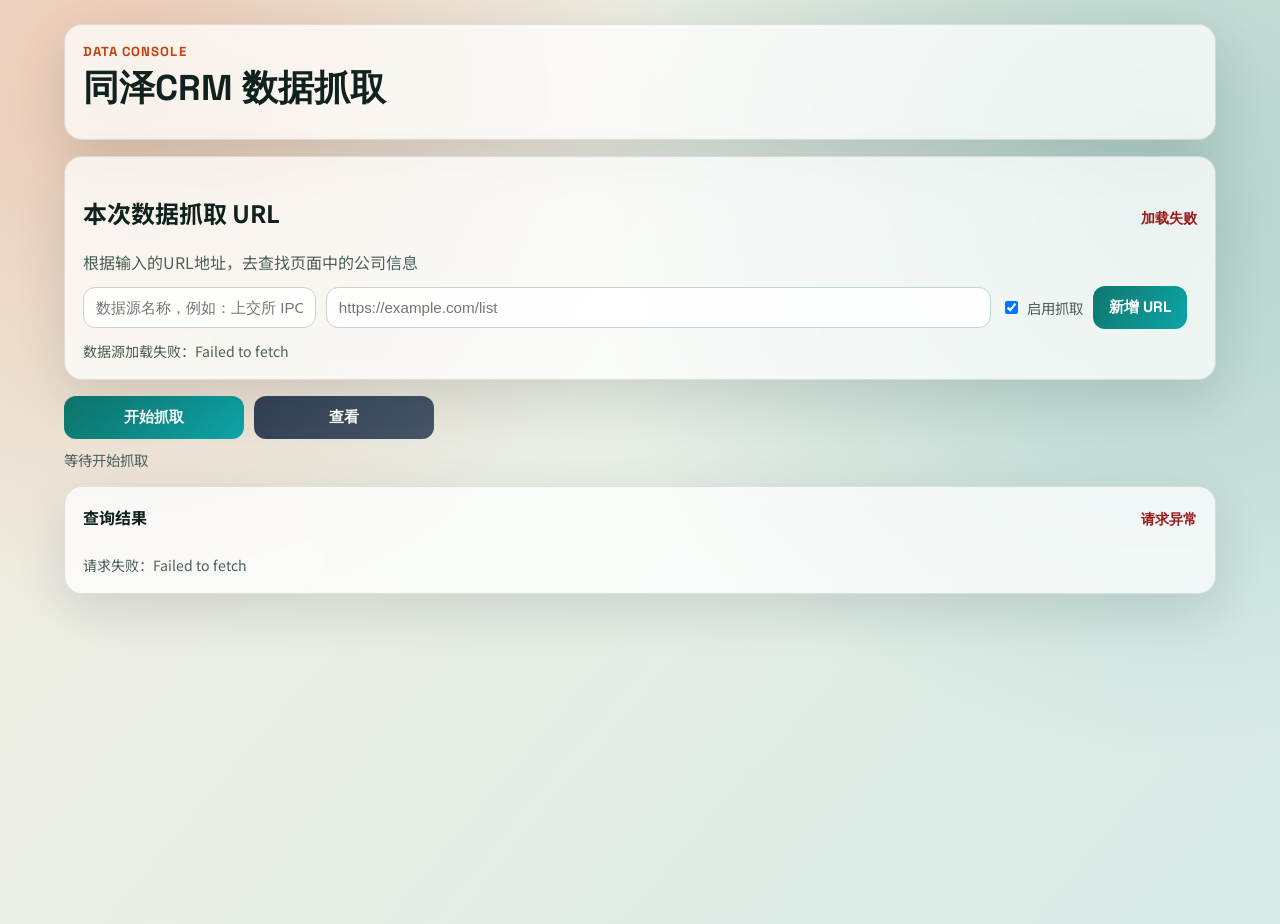
<file: url-data-ui/index.html>
<!doctype html>
<html lang="zh-CN">
  <head>
    <meta charset="UTF-8" />
    <meta name="viewport" content="width=device-width, initial-scale=1.0" />
    <title>同泽CRM 数据抓取</title>
    <link rel="preconnect" href="https://fonts.googleapis.com" />
    <link rel="preconnect" href="https://fonts.gstatic.com" crossorigin />
    <link
      href="https://fonts.googleapis.com/css2?family=Space+Grotesk:wght@400;600;700&family=Noto+Sans+SC:wght@400;500;700&display=swap"
      rel="stylesheet"
    />
    <link rel="stylesheet" href="./styles.css" />
  </head>
  <body>
    <main class="page">
      <section class="panel hero">
        <p class="kicker">Data Console</p>
        <h1>同泽CRM 数据抓取</h1>
      </section>
      <section class="panel source-panel">
        <div class="result-head">
          <h2>本次数据抓取 URL</h2>
          <span id="sourceStatusText" class="status"></span>
        </div>
        <p class="subtitle">根据输入的URL地址，去查找页面中的公司信息</p>
        <form id="sourceForm" class="source-form">
          <input id="sourceName" type="text" maxlength="128" placeholder="数据源名称，例如：上交所 IPO" required />
          <input id="sourceUrl" type="url" maxlength="2048" placeholder="https://example.com/list" required />
          <label class="source-active"><input id="sourceActive" type="checkbox" checked /> 启用抓取</label>
          <button id="sourceSaveBtn" type="submit">新增 URL</button>
          <button id="sourceCancelBtn" type="button" class="secondary-btn" hidden>取消编辑</button>
        </form>
        <div id="sourceList" class="source-list"><p class="empty">正在加载数据源...</p></div>
      </section>
      <div class="actions-row">
        <button id="startQueryBtn" type="button">开始抓取</button>
        <button id="queryBtn" type="button">查看</button>
      </div>
      <p id="fetchProgressText" class="fetch-progress" aria-live="polite">等待开始抓取</p>
      <section class="panel result">
        <div class="result-head">
          <h2>查询结果</h2>
          <span id="statusText" class="status">等待查询</span>
        </div>
        <div id="resultTables" class="result-tables"></div>
      </section>
    </main>

    <script src="./app.js"></script>
  </body>
</html>
</file>
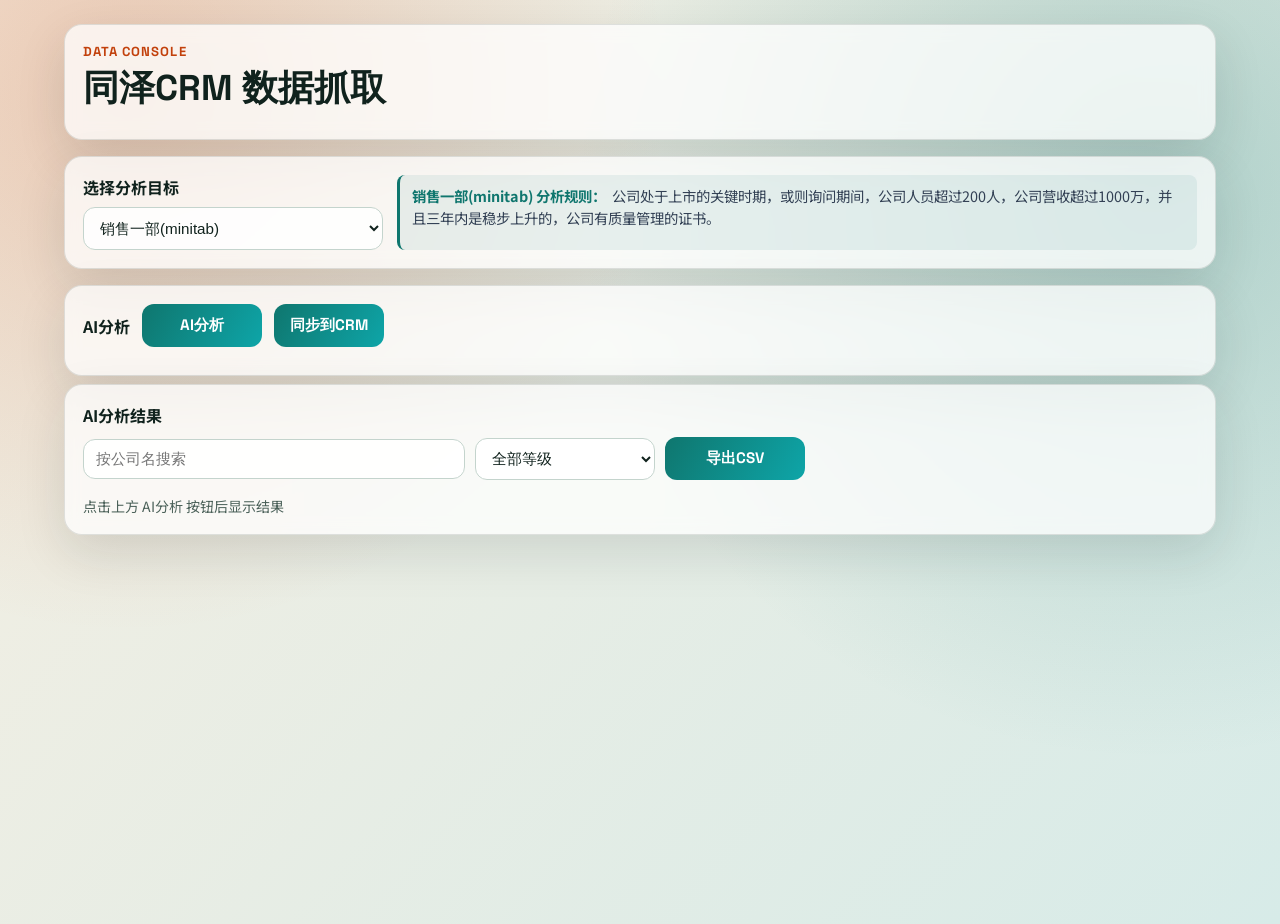
<file: url-data-ui/result.html>
<!doctype html>
<html lang="zh-CN">
  <head>
    <meta charset="UTF-8" />
    <meta name="viewport" content="width=device-width, initial-scale=1.0" />
    <title>同泽CRM 数据抓取</title>
    <link rel="preconnect" href="https://fonts.googleapis.com" />
    <link rel="preconnect" href="https://fonts.gstatic.com" crossorigin />
    <link
      href="https://fonts.googleapis.com/css2?family=Space+Grotesk:wght@400;600;700&family=Noto+Sans+SC:wght@400;500;700&display=swap"
      rel="stylesheet"
    />
    <link rel="stylesheet" href="./styles.css" />
  </head>
  <body>
    <main class="page">
      <section class="panel hero">
        <p class="kicker">Data Console</p>
        <h1>同泽CRM 数据抓取</h1>
      </section>

      <section class="panel analysis-target-panel">
        <div class="analysis-target-head">
          <label for="analysisTargetSelect">选择分析目标</label>
          <select id="analysisTargetSelect" class="analysis-target-select">
            <option value="销售一部(minitab)">销售一部(minitab)</option>
            <option value="销售一部(WPS)">销售一部(WPS)</option>
            <option value="销售一部(office)">销售一部(office)</option>
            <option value="销售一部(workbuddy)">销售一部(workbuddy)</option>
            <option value="销售二部(minitab)">销售二部(minitab)</option>
            <option value="销售二部(WPS)">销售二部(WPS)</option>
            <option value="销售二部(office)">销售二部(office)</option>
            <option value="销售二部(workbuddy)">销售二部(workbuddy)</option>
          </select>
        </div>
        <div id="analysisRuleText" class="analysis-rule" aria-live="polite"></div>
      </section>

      <section class="panel ai-toolbar">
        <div class="ai-toolbar-inner">
          <h2>AI分析</h2>
          <button id="aiAnalyzeBtn" type="button">AI分析</button>
          <button id="syncToCrmBtn" type="button">同步到CRM</button>
          <span id="aiStatusText" class="status"></span>
        </div>
        <p id="aiRunHint" class="ai-run-hint"></p>
      </section>

      <section class="panel ai-result compact-ai-result">
        <h2>AI分析结果</h2>
        <div class="ai-result-controls">
          <input id="aiCompanySearch" class="ai-filter-input" type="text" placeholder="按公司名搜索" />
          <select id="aiGradeFilter" class="ai-filter-select">
            <option value="ALL">全部等级</option>
            <option value="A">A级</option>
            <option value="B">B级</option>
            <option value="C">C级</option>
            <option value="D">D级</option>
          </select>
          <button id="aiExportCsvBtn" type="button" class="ai-export-btn">导出CSV</button>
          <span id="aiFilterSummary" class="ai-filter-summary"></span>
        </div>
        <div id="aiResultBoard" class="ai-result-board">
          <p class="empty">点击上方 AI分析 按钮后显示结果</p>
        </div>
      </section>

    </main>

    <script src="./result.js"></script>
  </body>
</html>
</file>
<file: url-data-ui/styles.css>
:root {
  --bg-1: #f6efe2;
  --bg-2: #d7ebe8;
  --ink: #10221d;
  --muted: #4b6159;
  --card: rgba(255, 255, 255, 0.74);
  --card-border: rgba(16, 34, 29, 0.12);
  --accent: #0f766e;
  --accent-2: #c2410c;
  --ok: #166534;
  --err: #991b1b;
  --shadow: 0 18px 50px rgba(16, 34, 29, 0.12);
}

* {
  box-sizing: border-box;
}

body {
  margin: 0;
  min-height: 100vh;
  font-family: "Noto Sans SC", sans-serif;
  color: var(--ink);
  background:
    radial-gradient(circle at 10% 10%, rgba(194, 65, 12, 0.22) 0, rgba(194, 65, 12, 0) 38%),
    radial-gradient(circle at 90% 20%, rgba(15, 118, 110, 0.24) 0, rgba(15, 118, 110, 0) 42%),
    linear-gradient(130deg, var(--bg-1), var(--bg-2));
}

.page {
  width: 90vw;
  max-width: 1800px;
  margin: 24px auto 42px;
  display: grid;
  gap: 16px;
}

.panel {
  background: var(--card);
  border: 1px solid var(--card-border);
  border-radius: 18px;
  backdrop-filter: blur(8px);
  box-shadow: var(--shadow);
  padding: 18px;
}

.hero h1 {
  margin: 4px 0 8px;
  font-family: "Space Grotesk", sans-serif;
  font-size: clamp(1.6rem, 2.8vw, 2.4rem);
}

.kicker {
  margin: 0;
  font-family: "Space Grotesk", sans-serif;
  letter-spacing: 0.08em;
  text-transform: uppercase;
  color: var(--accent-2);
  font-weight: 700;
  font-size: 0.82rem;
}

.subtitle {
  margin: 0;
  color: var(--muted);
}

.query-box label,
.current-url h2,
.result h2 {
  margin: 0 0 10px;
  font-size: 1rem;
}

.input-grid {
  display: grid;
  grid-template-columns: 260px 1fr auto;
  gap: 10px;
}

select,
input {
  width: 100%;
  border: 1px solid #c4d4cd;
  border-radius: 12px;
  padding: 11px 12px;
  font-size: 0.95rem;
  color: var(--ink);
  background: rgba(255, 255, 255, 0.84);
}

input:disabled {
  background: rgba(226, 232, 229, 0.72);
  color: #71857e;
}

select:focus,
input:focus {
  outline: 2px solid rgba(15, 118, 110, 0.24);
  border-color: var(--accent);
}

button {
  border: 0;
  border-radius: 12px;
  padding: 11px 16px;
  font-size: 0.95rem;
  font-weight: 700;
  font-family: "Space Grotesk", sans-serif;
  color: #fff;
  background: linear-gradient(120deg, #0f766e, #0ea5a8);
  cursor: pointer;
}

button:hover {
  filter: brightness(1.05);
}

.actions-row {
  display: grid;
  grid-template-columns: repeat(2, minmax(140px, 180px));
  gap: 10px;
  justify-content: start;
}

.source-form {
  display: grid;
  grid-template-columns: minmax(160px, 0.35fr) minmax(260px, 1fr) auto auto auto;
  gap: 10px;
  align-items: center;
  margin: 12px 0;
}

.source-active {
  display: inline-flex;
  align-items: center;
  gap: 6px;
  white-space: nowrap;
  color: var(--muted);
  font-size: 0.9rem;
}

.source-active input {
  width: auto;
}

.secondary-btn,
.table-action {
  background: #fff;
  border: 1px solid rgba(16, 34, 29, 0.2);
  color: #334155;
}

.secondary-btn:hover,
.table-action:hover {
  background: #f1f5f9;
  filter: none;
}

.source-table-wrap table {
  min-width: 760px;
}

.source-actions {
  white-space: nowrap;
}

.table-action {
  padding: 6px 9px;
  margin-right: 6px;
  font-size: 0.78rem;
}

.table-action.danger {
  color: #b91c1c;
  border-color: rgba(185, 28, 28, 0.25);
}

.target-status {
  display: inline-flex;
  padding: 2px 8px;
  border-radius: 999px;
  font-size: 0.76rem;
  font-weight: 700;
}

.target-status.active {
  color: var(--ok);
  background: rgba(22, 101, 52, 0.1);
}

.target-status.inactive {
  color: var(--muted);
  background: rgba(75, 97, 89, 0.08);
}

.sync-status {
  display: inline-flex;
  padding: 2px 8px;
  border-radius: 999px;
  font-size: 0.76rem;
  font-weight: 700;
  white-space: nowrap;
}

.sync-status.synced {
  color: var(--ok);
  background: rgba(22, 101, 52, 0.1);
}

.sync-status.unsynced {
  color: var(--accent-2);
  background: rgba(194, 65, 12, 0.1);
}

.pagination {
  display: flex;
  align-items: center;
  justify-content: space-between;
  gap: 10px;
  margin-top: 12px;
  color: var(--muted);
  font-size: 0.86rem;
}

.pagination-actions {
  display: flex;
  gap: 8px;
}

.page-btn {
  padding: 7px 10px;
  font-size: 0.82rem;
}

.page-btn:disabled {
  cursor: not-allowed;
  opacity: 0.5;
}

#startQueryBtn,
#queryBtn {
  width: 100%;
}

#startQueryBtn {
  background: linear-gradient(120deg, #0f766e, #0ea5a8);
}

#queryBtn {
  background: linear-gradient(120deg, #334155, #475569);
}

#startQueryBtn:hover,
#queryBtn:hover {
  filter: brightness(1.08);
}

#startQueryBtn:active,
#queryBtn:active {
  transform: translateY(1px);
}

#startQueryBtn:disabled {
  cursor: not-allowed;
  opacity: 0.58;
}

.fetch-progress {
  min-height: 1.4em;
  margin: -6px 0 0;
  color: var(--muted);
  font-size: 0.9rem;
  overflow-wrap: anywhere;
}

.fetch-progress.ok {
  color: var(--ok);
}

.fetch-progress.err {
  color: var(--err);
}

.hint {
  margin: 10px 0 0;
  color: var(--muted);
  font-size: 0.86rem;
}

code,
.table-wrap,
th,
td {
  font-family: ui-monospace, SFMono-Regular, Menlo, Monaco, Consolas, "Liberation Mono", monospace;
}

#currentUrl {
  display: block;
  padding: 10px 11px;
  border-radius: 12px;
  background: rgba(16, 34, 29, 0.07);
  overflow-wrap: anywhere;
}

.result-head {
  display: flex;
  align-items: baseline;
  justify-content: space-between;
  gap: 8px;
}

.status {
  font-family: "Space Grotesk", sans-serif;
  font-weight: 700;
  color: var(--muted);
  font-size: 0.9rem;
}

.status.ok {
  color: var(--ok);
}

.status.err {
  color: var(--err);
}

.result-tables {
  margin-top: 12px;
  display: grid;
  gap: 14px;
}

.result-tables.is-loading {
  opacity: 0.62;
  pointer-events: none;
  transition: opacity 120ms ease;
}

.result-card {
  border: 1px solid rgba(16, 34, 29, 0.12);
  border-radius: 14px;
  background: rgba(255, 255, 255, 0.85);
  padding: 12px;
}

.result-card h3 {
  margin: 0 0 10px;
  font-size: 0.95rem;
  overflow-wrap: anywhere;
}

.meta-line {
  margin: 0 0 10px;
  color: var(--muted);
  font-size: 0.88rem;
}

.table-wrap {
  overflow: auto;
  border-radius: 10px;
  border: 1px solid rgba(16, 34, 29, 0.12);
}

table {
  width: 100%;
  min-width: 1200px;
  border-collapse: collapse;
  background: #fff;
}

th,
td {
  border-bottom: 1px solid rgba(16, 34, 29, 0.1);
  padding: 8px 10px;
  text-align: left;
  vertical-align: top;
  font-size: 0.8rem;
  line-height: 1.38;
}

th {
  position: sticky;
  top: 0;
  background: #edf5f2;
  color: #243732;
  font-size: 0.78rem;
}

td a {
  color: #0f766e;
  text-decoration: none;
}

td a:hover {
  text-decoration: underline;
}

.empty {
  margin: 4px 0 0;
  color: var(--muted);
  font-size: 0.88rem;
}

@media (max-width: 920px) {
  .source-form {
    grid-template-columns: 1fr;
  }

  .pagination {
    align-items: flex-start;
    flex-direction: column;
  }

  .input-grid {
    grid-template-columns: 1fr;
  }

  .actions-row {
    grid-template-columns: 1fr;
  }

  button {
    width: 100%;
  }

  .page {
    width: 94vw;
    margin-top: 16px;
  }

  .panel {
    padding: 14px;
  }
}

.issuer-cell {
  display: inline-flex;
  align-items: center;
  gap: 6px;
}

.edit-status {
  display: inline-flex;
  align-items: center;
  justify-content: center;
  min-width: 54px;
  border: 1px solid rgba(75, 97, 89, 0.22);
  border-radius: 999px;
  padding: 2px 8px;
  font-size: 0.76rem;
  font-weight: 700;
  white-space: nowrap;
}

.edit-status.edited {
  color: var(--ok);
  background: rgba(22, 101, 52, 0.1);
}

.edit-status.unedited {
  color: var(--muted);
  background: rgba(75, 97, 89, 0.08);
}

.copy-issuer {
  border: 0;
  background: transparent;
  color: #1d4ed8;
  font-size: 0.78rem;
  padding: 0;
  cursor: pointer;
  opacity: 0;
  visibility: hidden;
  transition: opacity 120ms ease;
}

.issuer-cell:hover .copy-issuer {
  opacity: 1;
  visibility: visible;
}

.copy-issuer:hover {
  text-decoration: underline;
}

.copy-toast {
  position: fixed;
  right: 20px;
  bottom: 24px;
  z-index: 9999;
  max-width: min(520px, 82vw);
  padding: 10px 12px;
  border-radius: 10px;
  background: rgba(10, 17, 30, 0.92);
  color: #e8f2ff;
  font-size: 0.86rem;
  line-height: 1.35;
  box-shadow: 0 10px 24px rgba(2, 6, 23, 0.35);
  opacity: 0;
  transform: translateY(8px);
  pointer-events: none;
  transition: opacity 160ms ease, transform 160ms ease;
}

.copy-toast.show {
  opacity: 1;
  transform: translateY(0);
}

.image-modal {
  position: fixed;
  inset: 0;
  background: rgba(15, 23, 42, 0.56);
  z-index: 10000;
  display: none;
  align-items: center;
  justify-content: center;
  padding: 16px;
}

.image-modal.show {
  display: flex;
}

.image-dialog {
  width: min(900px, 96vw);
  max-height: 88vh;
  overflow: auto;
  border-radius: 16px;
  border: 1px solid rgba(16, 34, 29, 0.16);
  background: rgba(255, 255, 255, 0.96);
  box-shadow: 0 22px 56px rgba(2, 6, 23, 0.28);
}

.image-dialog-head {
  display: flex;
  align-items: center;
  justify-content: space-between;
  gap: 10px;
  padding: 12px 14px;
  border-bottom: 1px solid rgba(16, 34, 29, 0.12);
}

.image-dialog-head h3 {
  margin: 0;
  font-size: 1rem;
}

.image-close,
.image-clear-btn,
.image-upload-btn,
.image-submit-btn {
  border: 1px solid rgba(16, 34, 29, 0.2);
  background: #fff;
  color: #0f172a;
  border-radius: 10px;
  padding: 8px 10px;
  font-size: 0.84rem;
  font-weight: 600;
  cursor: pointer;
}

.image-close:hover,
.image-clear-btn:hover,
.image-upload-btn:hover,
.image-submit-btn:hover {
  filter: none;
  background: #f8fafc;
}

.image-dialog-body {
  padding: 12px 14px 14px;
}

.image-tools {
  display: flex;
  flex-wrap: wrap;
  gap: 8px;
  margin-bottom: 10px;
}

.paste-zone {
  border: 1px dashed rgba(16, 34, 29, 0.3);
  border-radius: 12px;
  padding: 14px;
  min-height: 54px;
  color: #334155;
  font-size: 0.88rem;
  background: rgba(250, 252, 253, 0.95);
}

.paste-zone:focus {
  outline: 2px solid rgba(15, 118, 110, 0.24);
  border-color: #0f766e;
}

.image-preview-grid {
  margin-top: 12px;
  display: grid;
  grid-template-columns: repeat(auto-fill, minmax(150px, 1fr));
  gap: 10px;
}

.image-card {
  border: 1px solid rgba(16, 34, 29, 0.14);
  border-radius: 10px;
  overflow: hidden;
  background: #fff;
}

.image-card img {
  width: 100%;
  height: 120px;
  object-fit: cover;
  display: block;
}

.image-card-foot {
  display: flex;
  align-items: center;
  justify-content: space-between;
  gap: 6px;
  padding: 6px 8px;
}

.image-card-foot span {
  font-size: 0.74rem;
  color: #334155;
  overflow: hidden;
  text-overflow: ellipsis;
  white-space: nowrap;
}

.image-remove-btn {
  border: 0;
  background: transparent;
  color: #b91c1c;
  font-size: 0.75rem;
  cursor: pointer;
  padding: 0;
}

.image-remove-btn:hover {
  text-decoration: underline;
}

.image-submit-btn:disabled {
  cursor: not-allowed;
  opacity: 0.72;
}

.image-upload-status {
  margin: 8px 0 0;
  font-size: 0.84rem;
  color: #475569;
}

.image-upload-status.ok {
  color: #166534;
}

.image-upload-status.err {
  color: #b91c1c;
}

.company-info-list {
  margin: 10px 0 12px;
  display: grid;
  gap: 8px;
}

.company-info-card {
  border: 1px solid rgba(15, 118, 110, 0.24);
  border-radius: 10px;
  background: rgba(241, 252, 251, 0.86);
  padding: 8px 10px;
}

.company-info-title {
  margin: 0 0 6px;
  font-family: "Space Grotesk", sans-serif;
  font-size: 0.82rem;
  color: #0f766e;
  font-weight: 700;
}

.company-info-meta {
  margin: 0 0 6px;
  font-size: 0.78rem;
  color: #334155;
}

.company-info-meta a {
  color: #0f766e;
  text-decoration: none;
}

.company-info-meta a:hover {
  text-decoration: underline;
}

.company-info-json {
  margin: 0;
  padding: 8px;
  border-radius: 8px;
  background: rgba(255, 255, 255, 0.92);
  border: 1px solid rgba(16, 34, 29, 0.12);
  font-size: 0.75rem;
  line-height: 1.4;
  white-space: pre-wrap;
  overflow-wrap: anywhere;
}

/* Wide tables: pin first/last columns, scroll middle columns */
.table-wrap {
  overflow-x: auto;
  overflow-y: auto;
}

.table-wrap table th:first-child,
.table-wrap table td:first-child {
  position: sticky;
  left: 0;
  z-index: 3;
  background: #f8fcfb;
  box-shadow: 1px 0 0 rgba(16, 34, 29, 0.12);
}

.table-wrap table th:last-child,
.table-wrap table td:last-child {
  position: sticky;
  right: 0;
  z-index: 3;
  background: #f8fcfb;
  box-shadow: -1px 0 0 rgba(16, 34, 29, 0.12);
}

.table-wrap table thead th:first-child,
.table-wrap table thead th:last-child {
  z-index: 5;
  background: #edf5f2;
}

/* Keep page width stable: only table-wrap can scroll horizontally */
body {
  overflow-x: hidden;
}

.page,
.panel,
.result-card,
.result-tables {
  min-width: 0;
}

.result .table-wrap {
  width: 100%;
  max-width: 100%;
  overflow-x: auto;
  overflow-y: auto;
}

.result .table-wrap table {
  width: max-content;
  min-width: 100%;
}

.ai-toolbar-inner {
  display: flex;
  align-items: center;
  gap: 12px;
  flex-wrap: wrap;
}

.analysis-target-panel {
  display: grid;
  grid-template-columns: minmax(300px, 0.32fr) minmax(0, 1fr);
  align-items: stretch;
  gap: 14px;
}

.analysis-target-head {
  display: flex;
  flex-direction: column;
  align-items: flex-start;
  justify-content: center;
  gap: 8px;
}

.analysis-target-head label {
  font-size: 1rem;
  font-weight: 700;
}

.analysis-target-select {
  width: min(340px, 100%);
}

.analysis-rule {
  border-left: 3px solid var(--accent);
  border-radius: 8px;
  padding: 10px 12px;
  background: rgba(15, 118, 110, 0.08);
  color: #334155;
  font-size: 0.9rem;
  line-height: 1.55;
}

.analysis-rule strong {
  color: var(--accent);
  margin-right: 6px;
}

@media (max-width: 920px) {
  .analysis-target-panel {
    grid-template-columns: 1fr;
  }

  .analysis-target-head {
    flex-direction: row;
    align-items: center;
    flex-wrap: wrap;
  }
}

.ai-toolbar-inner h2,
.ai-result h2 {
  margin: 0;
  font-size: 1rem;
}

.ai-run-hint {
  margin: 10px 0 0;
  color: var(--muted);
  font-size: 0.88rem;
}

.ai-run-hint.ok {
  color: var(--ok);
}

.ai-run-hint.err {
  color: var(--err);
}

#aiAnalyzeBtn {
  min-width: 120px;
}

.ai-result-board {
  margin-top: 12px;
  display: grid;
  gap: 14px;
}

.grade-group {
  border: 1px solid rgba(16, 34, 29, 0.12);
  border-radius: 14px;
  background: rgba(255, 255, 255, 0.86);
  padding: 12px;
}

.grade-group header {
  display: flex;
  align-items: center;
  justify-content: space-between;
  gap: 10px;
  margin-bottom: 10px;
}

.grade-group h3 {
  margin: 0;
  font-family: "Space Grotesk", sans-serif;
  font-size: 1rem;
}

.grade-count {
  font-family: "Space Grotesk", sans-serif;
  font-size: 0.82rem;
  color: #334155;
}

.grade-list {
  display: grid;
  gap: 10px;
}

.grade-item {
  border-radius: 10px;
  border: 1px solid rgba(16, 34, 29, 0.16);
  background: #fff;
  padding: 10px;
}

.grade-item h4 {
  margin: 0 0 8px;
  font-size: 0.95rem;
}

.grade-line,
.grade-reason {
  margin: 0 0 6px;
  font-size: 0.84rem;
  line-height: 1.4;
}

.grade-line strong {
  display: inline-block;
  width: 56px;
  margin-right: 6px;
  color: #475569;
}

.grade-reason {
  margin-bottom: 0;
  color: #334155;
}

.grade-group-a {
  border-color: rgba(5, 150, 105, 0.4);
}

.grade-group-b {
  border-color: rgba(14, 116, 144, 0.38);
}

.grade-group-c {
  border-color: rgba(217, 119, 6, 0.4);
}

.grade-group-d {
  border-color: rgba(185, 28, 28, 0.35);
}

.grade-a {
  background: rgba(236, 253, 245, 0.8);
}

.grade-b {
  background: rgba(236, 254, 255, 0.8);
}

.grade-c {
  background: rgba(255, 247, 237, 0.85);
}

.grade-d {
  background: rgba(254, 242, 242, 0.86);
}

.ai-result-controls {
  margin-top: 10px;
  display: grid;
  grid-template-columns: minmax(220px, 1fr) 180px 140px 1fr;
  gap: 10px;
  align-items: center;
}

.ai-filter-input,
.ai-filter-select {
  width: 100%;
  border: 1px solid #c4d4cd;
  border-radius: 12px;
  padding: 11px 12px;
  font-size: 0.92rem;
  color: var(--ink);
  background: rgba(255, 255, 255, 0.9);
}

.ai-filter-summary {
  font-size: 0.84rem;
  color: #334155;
}

.ai-export-btn {
  min-width: 120px;
}

@media (max-width: 920px) {
  .ai-result-controls {
    grid-template-columns: 1fr;
  }

  .ai-filter-summary {
    display: block;
    margin-top: 2px;
  }
}

.compact-ai-result {
  margin-top: -8px;
}

.ai-analysis-table-wrap {
  max-height: 60vh;
}

.ai-analysis-table {
  min-width: 900px;
  width: 100%;
}

.ai-analysis-table th:nth-child(1),
.ai-analysis-table td:nth-child(1) {
  min-width: 180px;
}

.ai-analysis-table th:nth-child(2),
.ai-analysis-table td:nth-child(2) {
  min-width: 120px;
}

.ai-analysis-table th:nth-child(3),
.ai-analysis-table td:nth-child(3) {
  min-width: 120px;
}

.ai-analysis-table th:nth-child(4),
.ai-analysis-table td:nth-child(4) {
  min-width: 170px;
}

.ai-analysis-table th:nth-child(5),
.ai-analysis-table td:nth-child(5) {
  min-width: 360px;
  white-space: normal;
}
</file>
